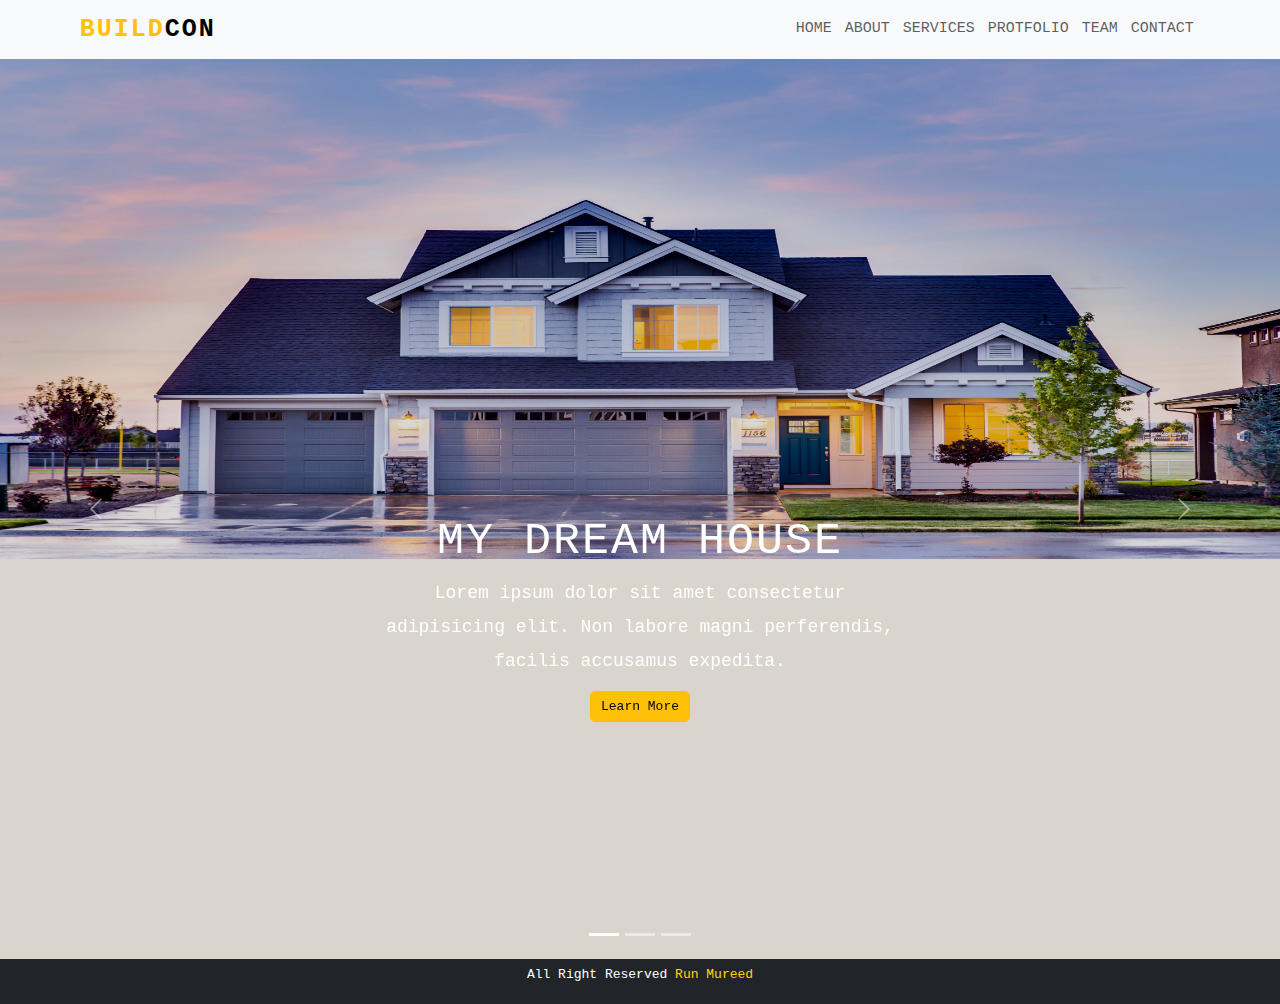
<file: index.html>
<!DOCTYPE html>
<html lang="en">
<head>
  <meta charset="UTF-8">
  <meta name="viewport" content="width=device-width, initial-scale=1.0">
  <title>First project</title>
  <link rel="stylesheet" href="https://cdn.jsdelivr.net/npm/bootstrap-icons@1.11.2/font/bootstrap-icons.min.css">
  <link href="https://cdn.jsdelivr.net/npm/bootstrap@5.0.2/dist/css/bootstrap.min.css" rel="stylesheet">
  <link rel="stylesheet" href="style.css">
</head>
<body>
  <nav class="navbar navbar-expand-lg navbar-light bg-light fix">
    <div class="container">
      <a class="navbar-brand" href="#"><span class="text-warning">Build</span>Con</a>
      <button class="navbar-toggler" type="button" data-bs-toggle="collapse" data-bs-target="#navbarSupportedContent" aria-controls="navbarSupportedContent" aria-expanded="false" aria-label="Toggle navigation">
        <span class="navbar-toggler-icon"></span>
      </button>
      <div class="collapse navbar-collapse" id="navbarSupportedContent">
        <ul class="navbar-nav ms-auto mb-2 mb-lg-0">
          <li class="nav-item">
            <a class="nav-link" href="index.html">Home</a>
          </li>         
          <li class="nav-item">
            <a class="nav-link" href="About.html">About</a>
          </li>         
          <li class="nav-item">
            <a class="nav-link" href="Servives.html">Services</a>
          </li>        
          <li class="nav-item">
            <a class="nav-link" href="Protfolio.html">Protfolio</a>
          </li>        
          <li class="nav-item">
            <a class="nav-link" href="Team.html">Team</a>
          </li>        
          <li class="nav-item">
            <a class="nav-link" href="Contact.html">contact</a>
          </li>
        </ul>
      </div>
    </div>
  </nav>
  <div id="carouselExampleCaptions" class="carousel slide" data-bs-ride="carousel">
    <div class="carousel-indicators">
      <button type="button" data-bs-target="#carouselExampleCaptions" data-bs-slide-to="0" class="active" aria-current="true" aria-label="Slide 1"></button>
      <button type="button" data-bs-target="#carouselExampleCaptions" data-bs-slide-to="1" aria-label="Slide 2"></button>
      <button type="button" data-bs-target="#carouselExampleCaptions" data-bs-slide-to="2" aria-label="Slide 3"></button>
    </div>
    <div class="carousel-inner">
      <div class="carousel-item active">
        <img src="Home1.jpg" style="height: 500px;" class="d-block w-100" alt="...">
        <div class="carousel-caption">
          <h5>My Dream House</h5>
          <p>Lorem ipsum dolor sit amet consectetur adipisicing elit. Non labore magni perferendis, facilis accusamus expedita.</p>
          <p><a href="#" class="btn btn-warning mt-3">Learn More</a></p>
        </div>
      </div>
      <div class="carousel-item">
        <img src="Home2.jpg" style="height: 500px;" class="d-block w-100" alt="...">
        <div class="carousel-caption">
          <h5>Always Dedicated</h5>
          <p>Lorem ipsum dolor sit amet consectetur adipisicing elit. Non labore magni perferendis, facilis accusamus expedita.</p>
          <p><a href="#" class="btn btn-warning mt-3">Learn More</a></p>
        </div>
      </div>
      <div class="carousel-item">
        <img src="Home3.jpg" style="height: 500px;" class="d-block w-100" alt="...">
        <div class="carousel-caption">
          <h5>True Construction</h5>
          <p>Lorem ipsum dolor sit amet consectetur adipisicing elit. Non labore magni perferendis, facilis accusamus expedita.</p>
          <p><a href="#" class="btn btn-warning mt-3">Learn More</a></p>
        </div>
      </div>
    </div>
    <button class="carousel-control-prev" type="button" data-bs-target="#carouselExampleCaptions" data-bs-slide="prev">
      <span class="carousel-control-prev-icon" aria-hidden="true"></span>
      <span class="visually-hidden">Previous</span>
    </button>
    <button class="carousel-control-next" type="button" data-bs-target="#carouselExampleCaptions" data-bs-slide="next">
      <span class="carousel-control-next-icon" aria-hidden="true"></span>
      <span class="visually-hidden">Next</span>
    </button>
  </div>
  <footer class="bg-dark p-2 text-center">
    <div class="container">
      <p class="text-white">All Right Reserved <span style="color: gold;">Run Mureed</span></p>
    </div>
  </footer>
  <script src="https://cdn.jsdelivr.net/npm/bootstrap@5.0.2/dist/js/bootstrap.bundle.min.js""></script>
</body>
</html>
</file>
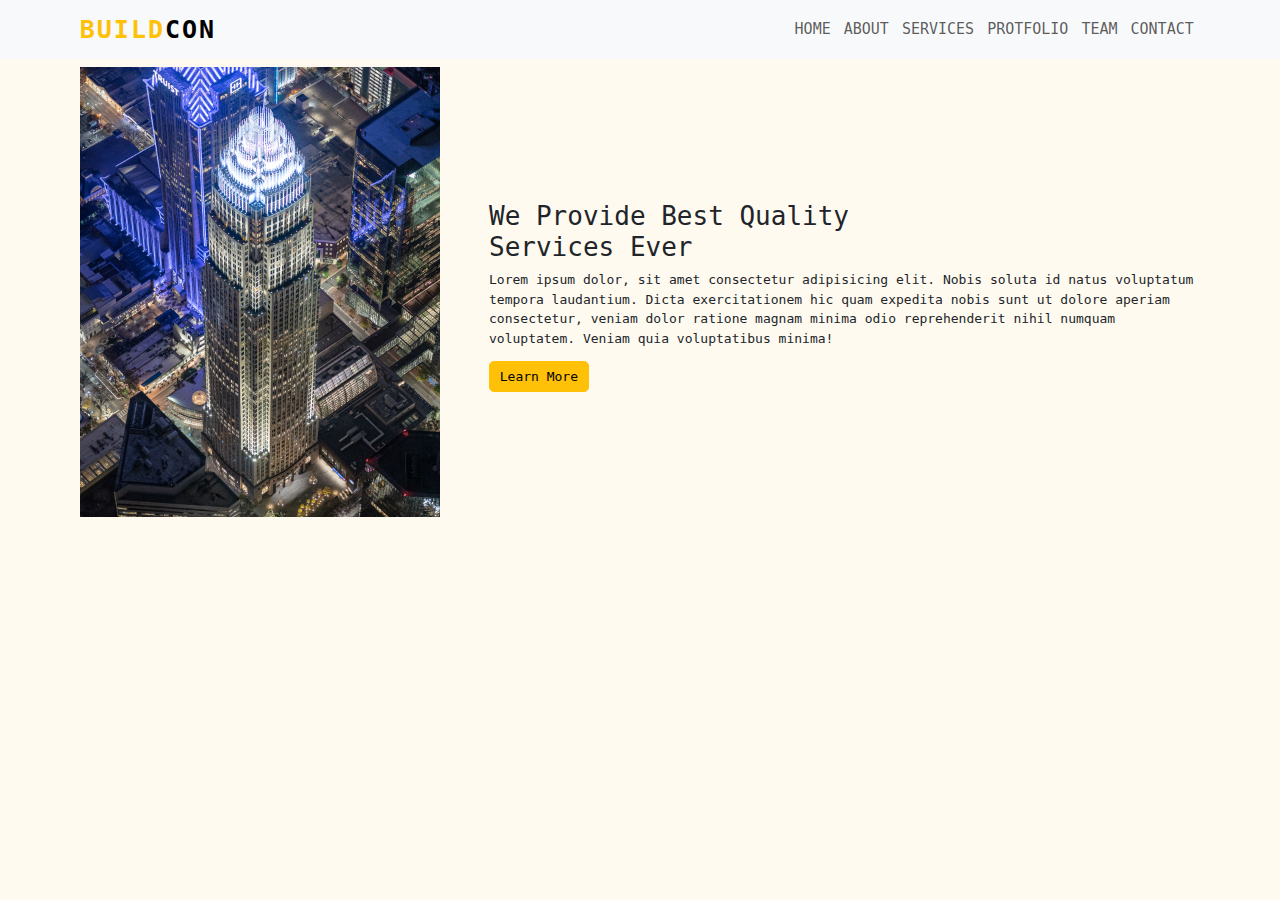
<file: About.html>
<!DOCTYPE html>
<html lang="en">
<head>
  <meta charset="UTF-8">
  <meta name="viewport" content="width=device-width, initial-scale=1.0">
  <title>First project</title>
  <link rel="stylesheet" href="https://cdn.jsdelivr.net/npm/bootstrap-icons@1.11.2/font/bootstrap-icons.min.css">
  <link href="https://cdn.jsdelivr.net/npm/bootstrap@5.0.2/dist/css/bootstrap.min.css" rel="stylesheet">
  <link rel="stylesheet" href="style.css">
</head>
<body>
    <nav class="navbar navbar-expand-lg navbar-light bg-light fix">
        <div class="container">
          <a class="navbar-brand" href="#"><span class="text-warning">Build</span>Con</a>
          <button class="navbar-toggler" type="button" data-bs-toggle="collapse" data-bs-target="#navbarSupportedContent" aria-controls="navbarSupportedContent" aria-expanded="false" aria-label="Toggle navigation">
            <span class="navbar-toggler-icon"></span>
          </button>
          <div class="collapse navbar-collapse" id="navbarSupportedContent">
            <ul class="navbar-nav ms-auto mb-2 mb-lg-0">
              <li class="nav-item">
                <a class="nav-link" href="index.html">Home</a>
              </li>         
              <li class="nav-item">
                <a class="nav-link" href="About.html">About</a>
              </li>         
              <li class="nav-item">
                <a class="nav-link" href="Servives.html">Services</a>
              </li>        
              <li class="nav-item">
                <a class="nav-link" href="Protfolio.html">Protfolio</a>
              </li>        
              <li class="nav-item">
                <a class="nav-link" href="Team.html">Team</a>
              </li>        
              <li class="nav-item">
                <a class="nav-link" href="Contact.html">contact</a>
              </li>
            </ul>
          </div>
        </div>
      </nav>
    <section id="about" class="about section-padding">
        <div class="container">
          <div class="row">
            <div class="col-lg-4 col-md-12 col-12">
              <div class="about-img" style="padding-top: 8px;"> 
                <img src="building4.jpg" alt="" class="img-fluid">
              </div>
            </div>
            <div class="col-lg-8 col-md-12 col-12 ps-lg-5 mt-md-5>
            <div class="about-text" style="padding-top: 12.5%;">
              <h2>We Provide Best Quality <br> Services Ever</h2>
              <p>Lorem ipsum dolor, sit amet consectetur adipisicing elit. Nobis soluta id natus voluptatum tempora laudantium. Dicta exercitationem hic quam expedita nobis sunt ut dolore aperiam consectetur, veniam dolor ratione magnam minima odio reprehenderit nihil numquam voluptatem. Veniam quia voluptatibus minima!</p>
              <a href="#" class="btn btn-warning">Learn More</a>
            </div>
            </div>
          </div>
        </div>
      </section>
      <script src="https://cdn.jsdelivr.net/npm/bootstrap@5.0.2/dist/js/bootstrap.bundle.min.js""></script>
</body>
</html>
</file>
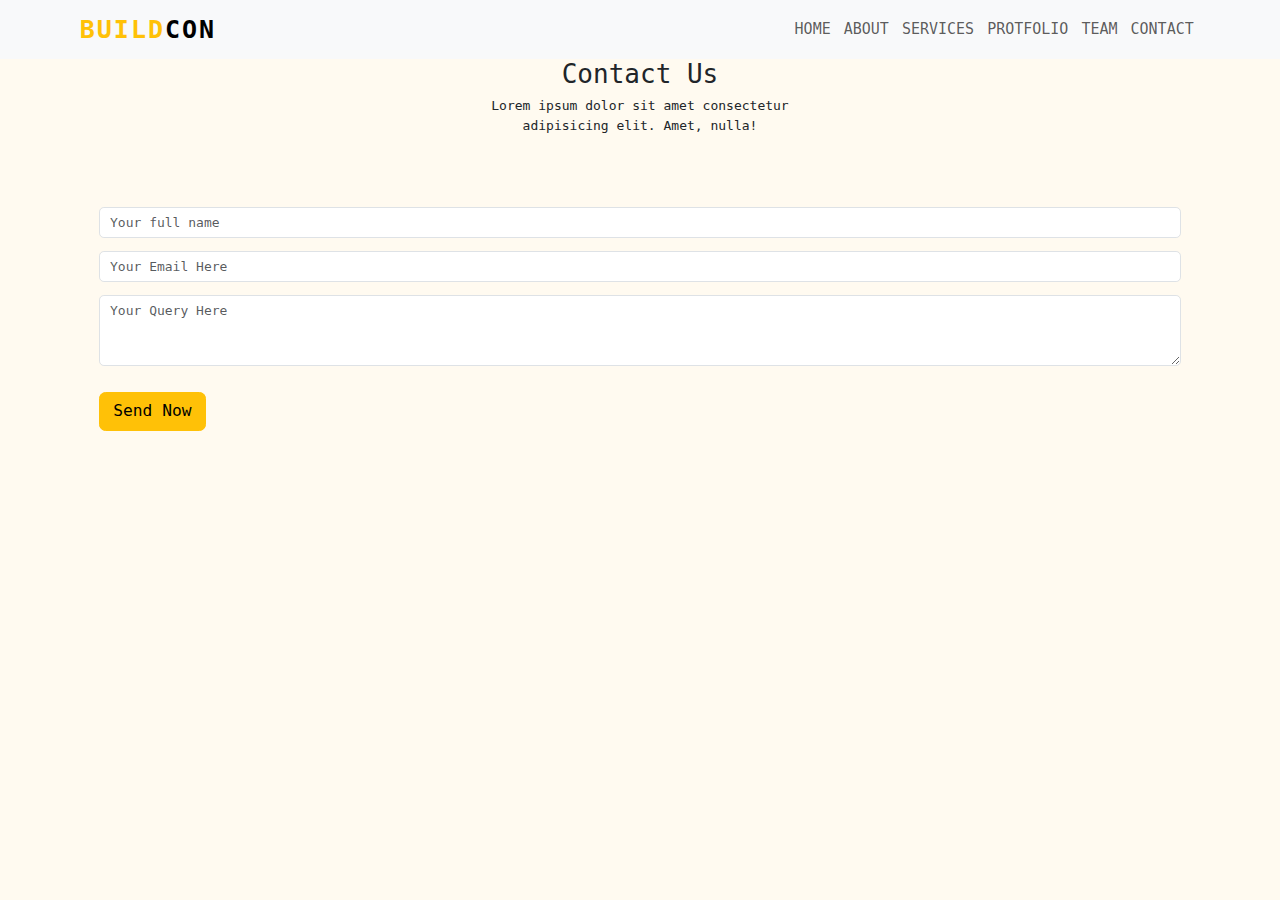
<file: Contact.html>
<!DOCTYPE html>
<html lang="en">
<head>
  <meta charset="UTF-8">
  <meta name="viewport" content="width=device-width, initial-scale=1.0">
  <title>First project</title>
  <link rel="stylesheet" href="https://cdn.jsdelivr.net/npm/bootstrap-icons@1.11.2/font/bootstrap-icons.min.css">
  <link href="https://cdn.jsdelivr.net/npm/bootstrap@5.0.2/dist/css/bootstrap.min.css" rel="stylesheet">
  <link rel="stylesheet" href="style.css">
</head>
<body>
    <nav class="navbar navbar-expand-lg navbar-light bg-light fix">
        <div class="container">
          <a class="navbar-brand" href="#"><span class="text-warning">Build</span>Con</a>
          <button class="navbar-toggler" type="button" data-bs-toggle="collapse" data-bs-target="#navbarSupportedContent" aria-controls="navbarSupportedContent" aria-expanded="false" aria-label="Toggle navigation">
            <span class="navbar-toggler-icon"></span>
          </button>
          <div class="collapse navbar-collapse" id="navbarSupportedContent">
            <ul class="navbar-nav ms-auto mb-2 mb-lg-0">
              <li class="nav-item">
                <a class="nav-link" href="index.html">Home</a>
              </li>         
              <li class="nav-item">
                <a class="nav-link" href="About.html">About</a>
              </li>         
              <li class="nav-item">
                <a class="nav-link" href="Servives.html">Services</a>
              </li>        
              <li class="nav-item">
                <a class="nav-link" href="Protfolio.html">Protfolio</a>
              </li>        
              <li class="nav-item">
                <a class="nav-link" href="Team.html">Team</a>
              </li>        
              <li class="nav-item">
                <a class="nav-link" href="Contact.html">contact</a>
              </li>
            </ul>
          </div>
        </div>
      </nav>
    <section id="contact" class="contant section-padding">
        <div class="container">
          <div class="row">
            <div class="col-md-12">
              <div class="section-header text-center pb-5">
                <h2>Contact Us</h2>
                <p>Lorem ipsum dolor sit amet consectetur <br> adipisicing elit. Amet, nulla!</p>
              </div>
            </div>
          </div>
          <div class="row m-0">
            <div class="col-md-12 p-0 pt-4 p-4 m-auto">
              <div class="row">
                <div class="col-md-12">
                  <div class="mb-3">
                    <input type="text" class="form-control" required placeholder="Your full name">
                  </div>
                </div>
                <div class="col-md-12">
                  <div class="mb-3">
                    <input type="email" class="form-control" required placeholder="Your Email Here">
                  </div>
                </div>
                <div class="col-md-12">
                  <div class="mb-3">
                    <textarea rows="3" required class="form-control" placeholder="Your Query Here"></textarea>
                  </div>
                </div>
                <div class="col-md-12">
                  <button class="btn btn-warning btn-lg btn-black mt-3">Send Now</button>
                </div>
              </div>
            </div>
          </div>      
        </div>
      </section>
      <script src="https://cdn.jsdelivr.net/npm/bootstrap@5.0.2/dist/js/bootstrap.bundle.min.js"></script>
</body>
</html>
</file>
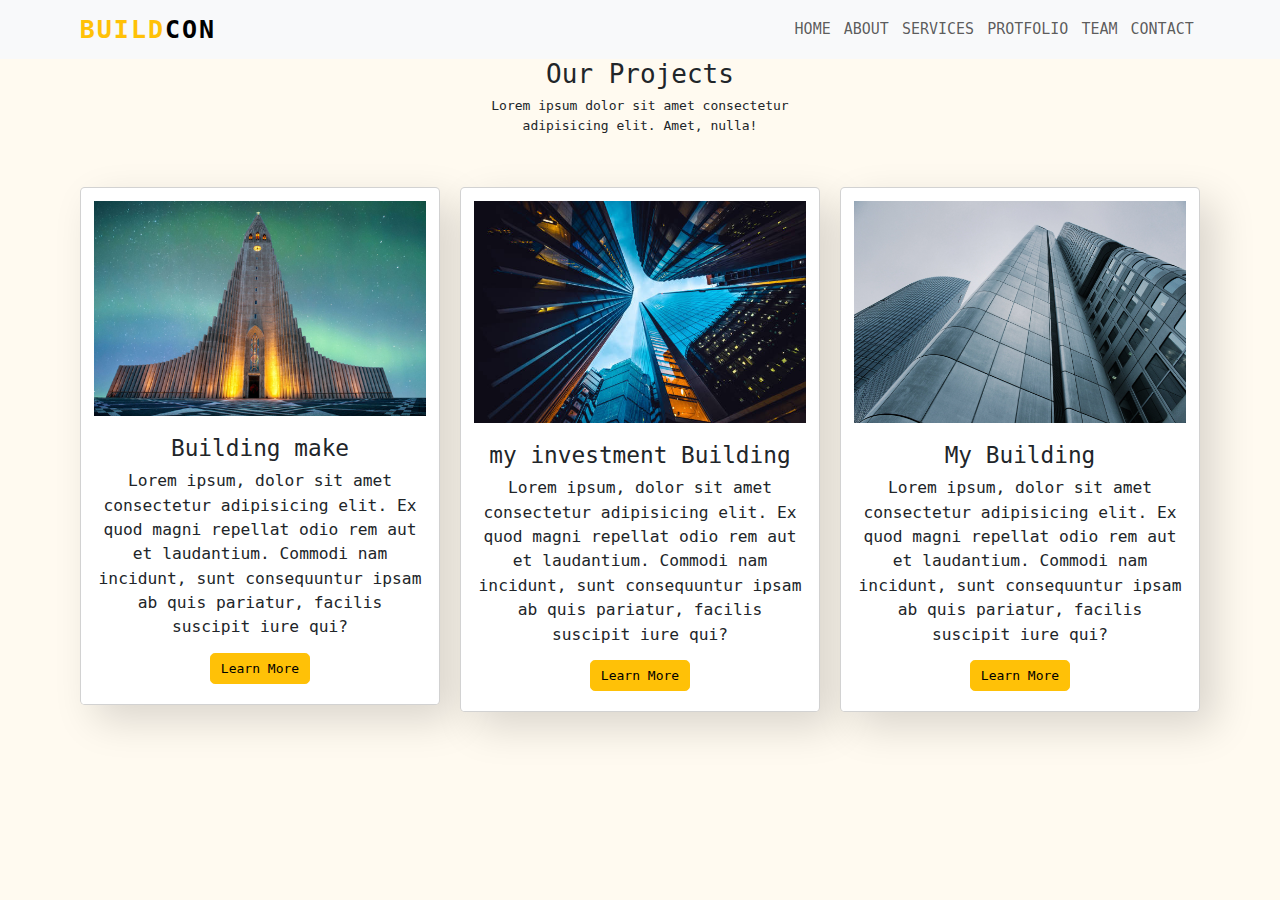
<file: Protfolio.html>
<!DOCTYPE html>
<html lang="en">
<head>
  <meta charset="UTF-8">
  <meta name="viewport" content="width=device-width, initial-scale=1.0">
  <title>First project</title>
  <link rel="stylesheet" href="https://cdn.jsdelivr.net/npm/bootstrap-icons@1.11.2/font/bootstrap-icons.min.css">
  <link href="https://cdn.jsdelivr.net/npm/bootstrap@5.0.2/dist/css/bootstrap.min.css" rel="stylesheet">
  <link rel="stylesheet" href="style.css">
</head>
<body>
    <nav class="navbar navbar-expand-lg navbar-light bg-light fix">
        <div class="container">
          <a class="navbar-brand" href="#"><span class="text-warning">Build</span>Con</a>
          <button class="navbar-toggler" type="button" data-bs-toggle="collapse" data-bs-target="#navbarSupportedContent" aria-controls="navbarSupportedContent" aria-expanded="false" aria-label="Toggle navigation">
            <span class="navbar-toggler-icon"></span>
          </button>
          <div class="collapse navbar-collapse" id="navbarSupportedContent">
            <ul class="navbar-nav ms-auto mb-2 mb-lg-0">
              <li class="nav-item">
                <a class="nav-link" href="index.html">Home</a>
              </li>         
              <li class="nav-item">
                <a class="nav-link" href="About.html">About</a>
              </li>         
              <li class="nav-item">
                <a class="nav-link" href="Servives.html">Services</a>
              </li>        
              <li class="nav-item">
                <a class="nav-link" href="Protfolio.html">Protfolio</a>
              </li>        
              <li class="nav-item">
                <a class="nav-link" href="Team.html">Team</a>
              </li>        
              <li class="nav-item">
                <a class="nav-link" href="Contact.html">contact</a>
              </li>
            </ul>
          </div>
        </div>
      </nav>
<section id="Protfolio" class="Protfolio section-padding">
    <div class="container">
      <div class="row">
        <div class="col-md-12">
          <div class="section-header text-center pb-5">
            <h2>Our Projects</h2>
            <p>Lorem ipsum dolor sit amet consectetur <br> adipisicing elit. Amet, nulla!</p>
          </div>
        </div>
      </div>

      <div class="row">
        <div class="col-12 col-md col-lg-4">
          <div class="card text-center bg-white pb-2">
            <div class="card-body text dark">
              <div class="img-area mb-4">
                <img src="buildind1.jpg" alt="" class="img-fluid">
              </div>
              <h3 class="card-title">Building make</h3>
              <p class="lead">Lorem ipsum, dolor sit amet consectetur adipisicing elit. Ex quod magni repellat odio rem aut et laudantium. Commodi nam incidunt, sunt consequuntur ipsam ab quis pariatur, facilis suscipit iure qui?</p>
              <button class="btn btn-warning text">Learn More</button>
            </div>
          </div>
        </div>
        <div class="col-12 col-md col-lg-4">
          <div class="card text-center bg-white pb-2">
            <div class="card-body text dark">
              <div class="img-area mb-4">
                <img src="building2.jpg" alt="" class="img-fluid">
              </div>
              <h3 class="card-title">my investment Building</h3>
              <p class="lead">Lorem ipsum, dolor sit amet consectetur adipisicing elit. Ex quod magni repellat odio rem aut et laudantium. Commodi nam incidunt, sunt consequuntur ipsam ab quis pariatur, facilis suscipit iure qui?</p>
              <button class="btn btn-warning text">Learn More</button>
            </div>
          </div>
        </div>
        <div class="col-12 col-md col-lg-4">
          <div class="card text-center bg-white pb-2">
            <div class="card-body text dark">
              <div class="img-area mb-4">
                <img src="building3.jpg" alt="" class="img-fluid">
              </div>
              <h3 class="card-title">My Building</h3>
              <p class="lead">Lorem ipsum, dolor sit amet consectetur adipisicing elit. Ex quod magni repellat odio rem aut et laudantium. Commodi nam incidunt, sunt consequuntur ipsam ab quis pariatur, facilis suscipit iure qui?</p>
              <button class="btn btn-warning text">Learn More</button>
            </div>
          </div>
        </div>
      </div>
    </div>
  </section>   
  <script src="https://cdn.jsdelivr.net/npm/bootstrap@5.0.2/dist/js/bootstrap.bundle.min.js"></script>
</body>
</html>
</file>
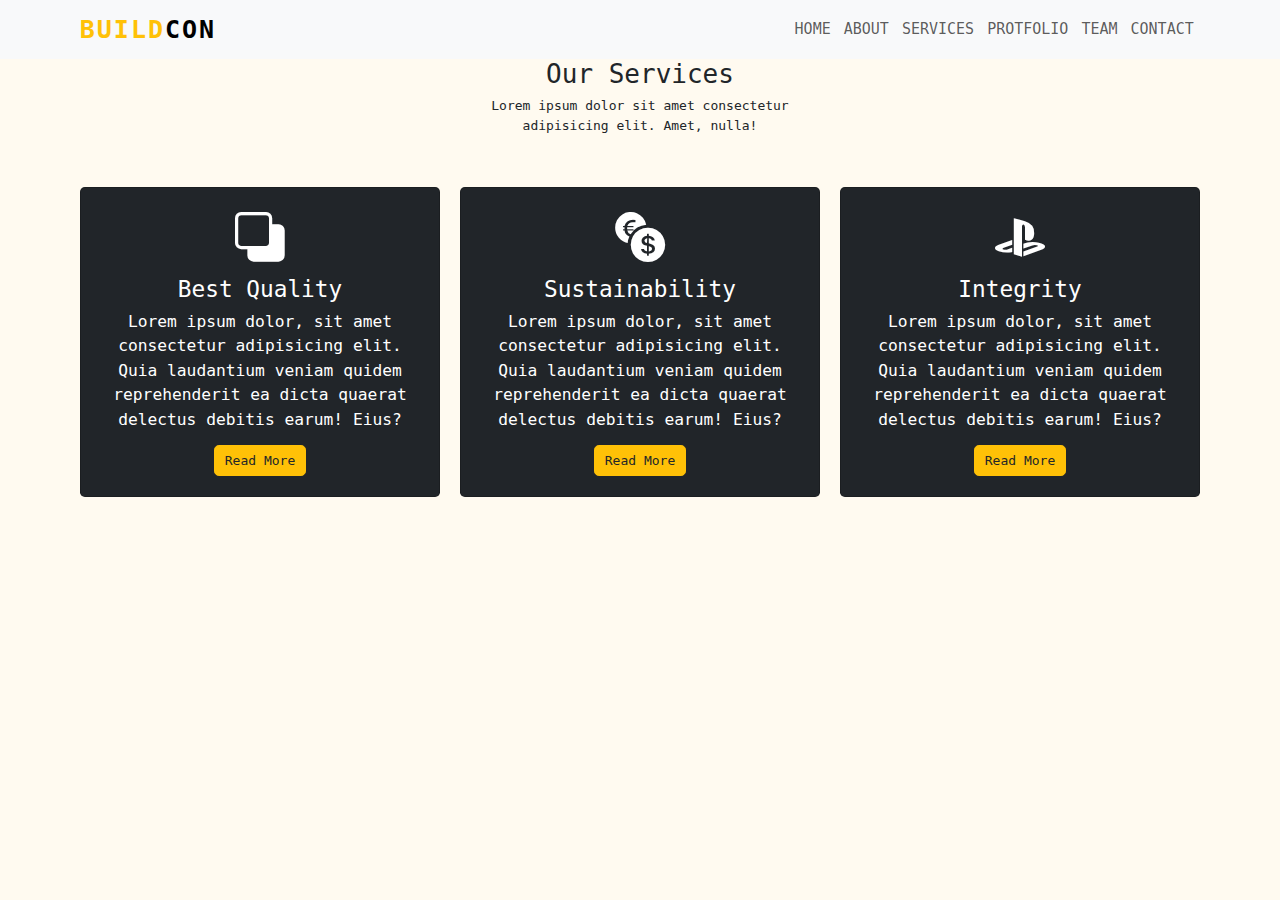
<file: Servives.html>
<!DOCTYPE html>
<html lang="en">
<head>
  <meta charset="UTF-8">
  <meta name="viewport" content="width=device-width, initial-scale=1.0">
  <title>First project</title>
  <link rel="stylesheet" href="https://cdn.jsdelivr.net/npm/bootstrap-icons@1.11.2/font/bootstrap-icons.min.css">
  <link href="https://cdn.jsdelivr.net/npm/bootstrap@5.0.2/dist/css/bootstrap.min.css" rel="stylesheet">
  <link rel="stylesheet" href="style.css">
</head>
<body>
<body>
    <nav class="navbar navbar-expand-lg navbar-light bg-light fix">
        <div class="container">
          <a class="navbar-brand" href="#"><span class="text-warning">Build</span>Con</a>
          <button class="navbar-toggler" type="button" data-bs-toggle="collapse" data-bs-target="#navbarSupportedContent" aria-controls="navbarSupportedContent" aria-expanded="false" aria-label="Toggle navigation">
            <span class="navbar-toggler-icon"></span>
          </button>
          <div class="collapse navbar-collapse" id="navbarSupportedContent">
            <ul class="navbar-nav ms-auto mb-2 mb-lg-0">
              <li class="nav-item">
                <a class="nav-link" href="index.html">Home</a>
              </li>         
              <li class="nav-item">
                <a class="nav-link" href="About.html">About</a>
              </li>         
              <li class="nav-item">
                <a class="nav-link" href="Servives.html">Services</a>
              </li>        
              <li class="nav-item">
                <a class="nav-link" href="Protfolio.html">Protfolio</a>
              </li>        
              <li class="nav-item">
                <a class="nav-link" href="Team.html">Team</a>
              </li>        
              <li class="nav-item">
                <a class="nav-link" href="Contact.html">contact</a>
              </li>
            </ul>
          </div>
        </div>
      </nav>
    <section id="Services" class="Services section-padding">
        <div class="container">
          <div class="row">
            <div class="col-md-12">
              <div class="section-header text-center pb-5">
                <h2>Our Services</h2>
                <p>Lorem ipsum dolor sit amet consectetur <br> adipisicing elit. Amet, nulla!</p>
              </div>
            </div>
          </div>
    
          <div class="row">
            <div class="col-12 col-md-12 col-lg-4">
              <div class="card text-white text-center bg-dark pb-2">
                <div class="card-body">
                  <i class="bi bi-subtract" style="font-size: 50px;"></i>
                  <h3 class="card-title">Best Quality</h3>
                  <p class="lead">Lorem ipsum dolor, sit amet consectetur adipisicing elit. Quia laudantium veniam quidem reprehenderit ea dicta quaerat delectus debitis earum! Eius?</p>
                  <button class="btn btn-warning text-dark">Read More</button>
                </div>
              </div>
            </div>
            <div class="col-12 col-md-12 col-lg-4">
              <div class="card text-white text-center bg-dark pb-2">
                <div class="card-body">
                  <i class="bi bi-currency-exchange" style="font-size: 50px;"></i>
                  <h3 class="card-title">Sustainability</h3>
                  <p class="lead">Lorem ipsum dolor, sit amet consectetur adipisicing elit. Quia laudantium veniam quidem reprehenderit ea dicta quaerat delectus debitis earum! Eius?</p>
                  <button class="btn btn-warning text-dark">Read More</button>
                </div>
              </div>
            </div>
            <div class="col-12 col-md-12 col-lg-4">
              <div class="card text-white text-center bg-dark pb-2">
                <div class="card-body">
                  <i class="bi bi-playstation" style="font-size: 50px;"></i>
                  <h3 class="card-title">Integrity</h3>
                  <p class="lead">Lorem ipsum dolor, sit amet consectetur adipisicing elit. Quia laudantium veniam quidem reprehenderit ea dicta quaerat delectus debitis earum! Eius?</p>
                  <button class="btn btn-warning text-dark">Read More</button>
                </div>
              </div>
            </div>
          </div>
        </div>
      </section>
      <script src="https://cdn.jsdelivr.net/npm/bootstrap@5.0.2/dist/js/bootstrap.bundle.min.js"></script>
</body>
</html>
</file>
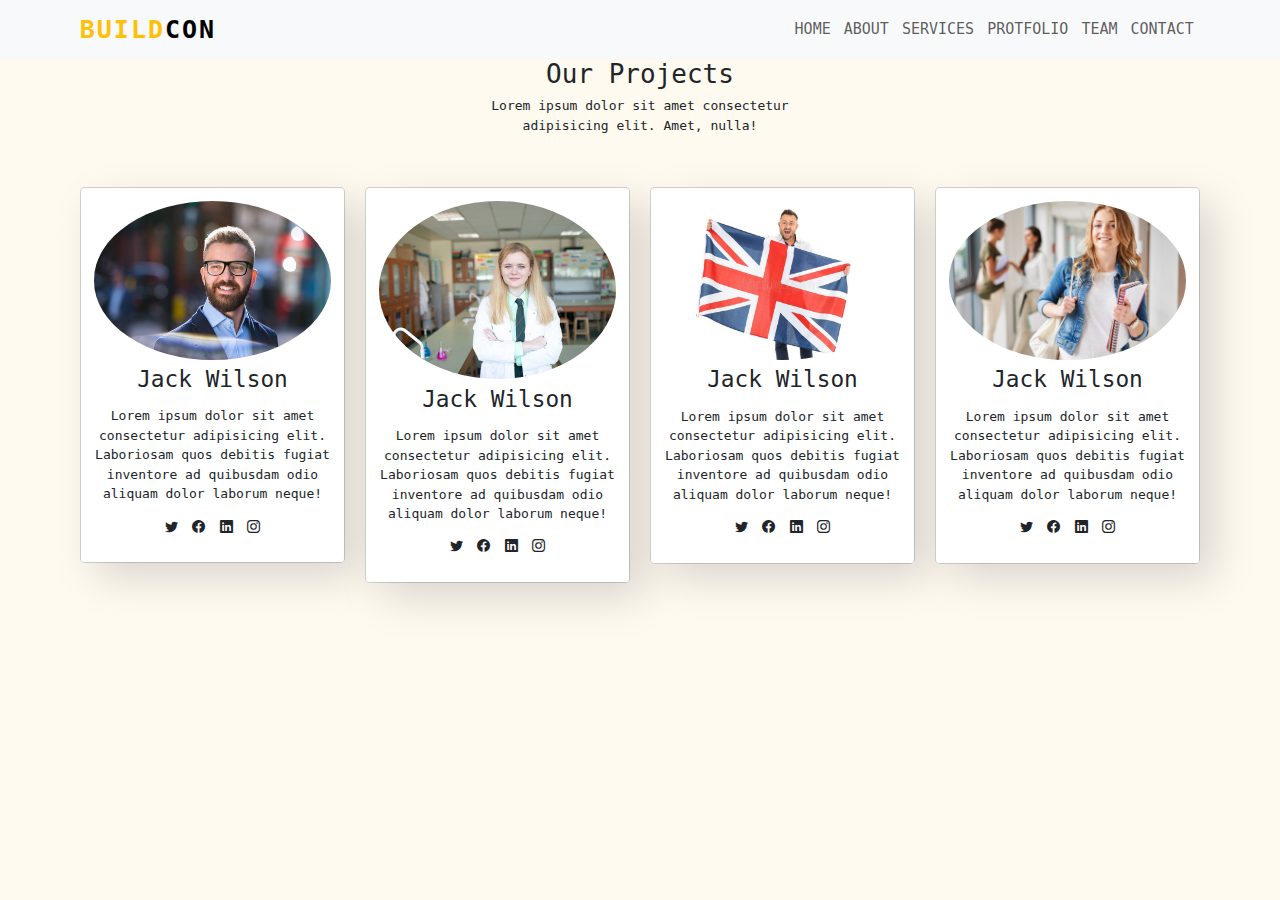
<file: Team.html>
<!DOCTYPE html>
<html lang="en">
<head>
  <meta charset="UTF-8">
  <meta name="viewport" content="width=device-width, initial-scale=1.0">
  <title>First project</title>
  <link rel="stylesheet" href="https://cdn.jsdelivr.net/npm/bootstrap-icons@1.11.2/font/bootstrap-icons.min.css">
  <link href="https://cdn.jsdelivr.net/npm/bootstrap@5.0.2/dist/css/bootstrap.min.css" rel="stylesheet">
  <link rel="stylesheet" href="style.css">
</head>
<body>
<body>
    <nav class="navbar navbar-expand-lg navbar-light bg-light fix">
        <div class="container">
          <a class="navbar-brand" href="#"><span class="text-warning">Build</span>Con</a>
          <button class="navbar-toggler" type="button" data-bs-toggle="collapse" data-bs-target="#navbarSupportedContent" aria-controls="navbarSupportedContent" aria-expanded="false" aria-label="Toggle navigation">
            <span class="navbar-toggler-icon"></span>
          </button>
          <div class="collapse navbar-collapse" id="navbarSupportedContent">
            <ul class="navbar-nav ms-auto mb-2 mb-lg-0">
              <li class="nav-item">
                <a class="nav-link" href="index.html">Home</a>
              </li>         
              <li class="nav-item">
                <a class="nav-link" href="About.html">About</a>
              </li>         
              <li class="nav-item">
                <a class="nav-link" href="Servives.html">Services</a>
              </li>        
              <li class="nav-item">
                <a class="nav-link" href="Protfolio.html">Protfolio</a>
              </li>        
              <li class="nav-item">
                <a class="nav-link" href="Team.html">Team</a>
              </li>        
              <li class="nav-item">
                <a class="nav-link" href="Contact.html">contact</a>
              </li>
            </ul>
          </div>
        </div>
      </nav>
    <section id="team" class="team section-padding">
        <div class="container">
          <div class="row">
            <div class="col-md-12">
              <div class="section-header text-center pb-5">
                <h2>Our Projects</h2>
                <p>Lorem ipsum dolor sit amet consectetur <br> adipisicing elit. Amet, nulla!</p>
              </div>
            </div>
          </div>
          <div class="row">
            <div class="col-12 col-md-6 col-lg-3">
              <div class="card text-center">
                <div class="card-body" style="box-shadow: 15px 15px 40px rgba(0,0,0,0.15)">
                  <img src="boy1.jpg" alt="" class="img-fluid rounded-circle">
                  <h3 class="card-title py-2">Jack Wilson</h3>
                  <p class="card-text">Lorem ipsum dolor sit amet consectetur adipisicing elit. Laboriosam quos debitis fugiat inventore ad quibusdam odio aliquam dolor laborum neque!</p>
    
                  <p class="social">
                    <i class="bi bi-twitter text-dark mx-1"></i>
                    <i class="bi bi-facebook text-dark mx-1"></i>
                    <i class="bi bi-linkedin text-dark mx-1"></i>
                    <i class="bi bi-instagram text-dark mx-1"></i>
                  </p>
                </div>
              </div>
            </div>
            <div class="col-12 col-md-6 col-lg-3">
              <div class="card text-center">
                <div class="card-body" style="box-shadow: 15px 15px 40px rgba(0,0,0,0.15)">
                  <img src="girl1.jpg" alt="" class="img-fluid rounded-circle">
                  <h3 class="card-title py-2">Jack Wilson</h3>
                  <p class="card-text">Lorem ipsum dolor sit amet consectetur adipisicing elit. Laboriosam quos debitis fugiat inventore ad quibusdam odio aliquam dolor laborum neque!</p>
    
                  <p class="social">
                    <i class="bi bi-twitter text-dark mx-1"></i>
                    <i class="bi bi-facebook text-dark mx-1"></i>
                    <i class="bi bi-linkedin text-dark mx-1"></i>
                    <i class="bi bi-instagram text-dark mx-1"></i>
                  </p>
                </div>
              </div>
            </div>
            <div class="col-12 col-md-6 col-lg-3">
              <div class="card text-center">
                <div class="card-body" style="box-shadow: 15px 15px 40px rgba(0,0,0,0.15)">
                  <img src="boy2.jpg" alt="" class="img-fluid rounded-circle">
                  <h3 class="card-title py-2">Jack Wilson</h3>
                  <p class="card-text">Lorem ipsum dolor sit amet consectetur adipisicing elit. Laboriosam quos debitis fugiat inventore ad quibusdam odio aliquam dolor laborum neque!</p>
    
                  <p class="social">
                    <i class="bi bi-twitter text-dark mx-1"></i>
                    <i class="bi bi-facebook text-dark mx-1"></i>
                    <i class="bi bi-linkedin text-dark mx-1"></i>
                    <i class="bi bi-instagram text-dark mx-1"></i>
                  </p>
                </div>
              </div>
            </div>
            <div class="col-12 col-md-6 col-lg-3">
              <div class="card text-center">
                <div class="card-body" style="box-shadow: 15px 15px 40px rgba(0,0,0,0.15)">
                  <img src="girl2.jpg" alt="" class="img-fluid rounded-circle">
                  <h3 class="card-title py-2">Jack Wilson</h3>
                  <p class="card-text">Lorem ipsum dolor sit amet consectetur adipisicing elit. Laboriosam quos debitis fugiat inventore ad quibusdam odio aliquam dolor laborum neque!</p>
    
                  <p class="social">
                    <i class="bi bi-twitter text-dark mx-1"></i>
                    <i class="bi bi-facebook text-dark mx-1"></i>
                    <i class="bi bi-linkedin text-dark mx-1"></i>
                    <i class="bi bi-instagram text-dark mx-1"></i>
                  </p>
                </div>
              </div>
            </div>
          </div>
        </div>
      </section>
      <script src="https://cdn.jsdelivr.net/npm/bootstrap@5.0.2/dist/js/bootstrap.bundle.min.js"></script>
</body>
</html>
</file>
<file: style.css>
*{
    font-family: monospace;
}
body{
    background: floralwhite;
}
.section{
    padding: 100px 0;
}
.carousel-item{
    height: 100vh;
    min-height: 300px;
}
.carousel-caption{
    bottom: 220px;
    z-index: 2;
}
.carousel-caption h5{
    font-size: 45px;
    text-transform: uppercase;
    letter-spacing: 2px;
    margin-top: 25px;
}
.carousel-caption p{
    width: 60%;
    margin: auto;
    font-size: 18px;
    line-height: 1.9;
}
.carousel-inner::before{
    content: '';
    position: absolute;
    width: 100%;
    height: 100%;
    top: 0;
    left: 0;
    background: rgba(0,0,0,0.15);
    z-index: 1;
}
.navbar-nav a{
    font-size: 15px;
    text-transform: uppercase;
    font-weight: 500;
}
.navbar-light .navbar-brand{
    color: #000;
    font-size: 25px;
    text-transform: uppercase;
    font-weight: 700;
    letter-spacing: 2px;
}
.navbar-light .navbar-brand:focus
.navbar-light .navbar-brand:hover{
    color: #000;
}
.navbr-light .navbar-nav .navbar-link{
    color: #000;
}
.w-100{
    height: 100vh;
}
.card{
    margin-bottom: 30px;
}
.img-area img{
    width: 100%;
}
.Protfolio .card{
    box-shadow: 15px 15px 40px rgba(0,0,0,0.15);
}
.boy .card-body i{
    font-size: 20px;
}
@media only screen and (min-width: 768px) and (max-width: 991px){
    .carousel-caption{
        bottom: 370px;
    }
    .carousel-caption p{
        width: 100%;
    }
}
@media only screen and (max-width: 767px){
    .navbar-nav{
        text-align: center;
    }
    .carousel-caption{
        bottom: 125px;
    }
    .carousel-caption h5{
        font-size: 18px;
    }
    .carousel-caption a{
        padding: 10px 15px;
    }
    .carousel-caption p{
       width: 100%;
       line-height:1.6;
       font-size: 12px; 
    }
}
</file>
